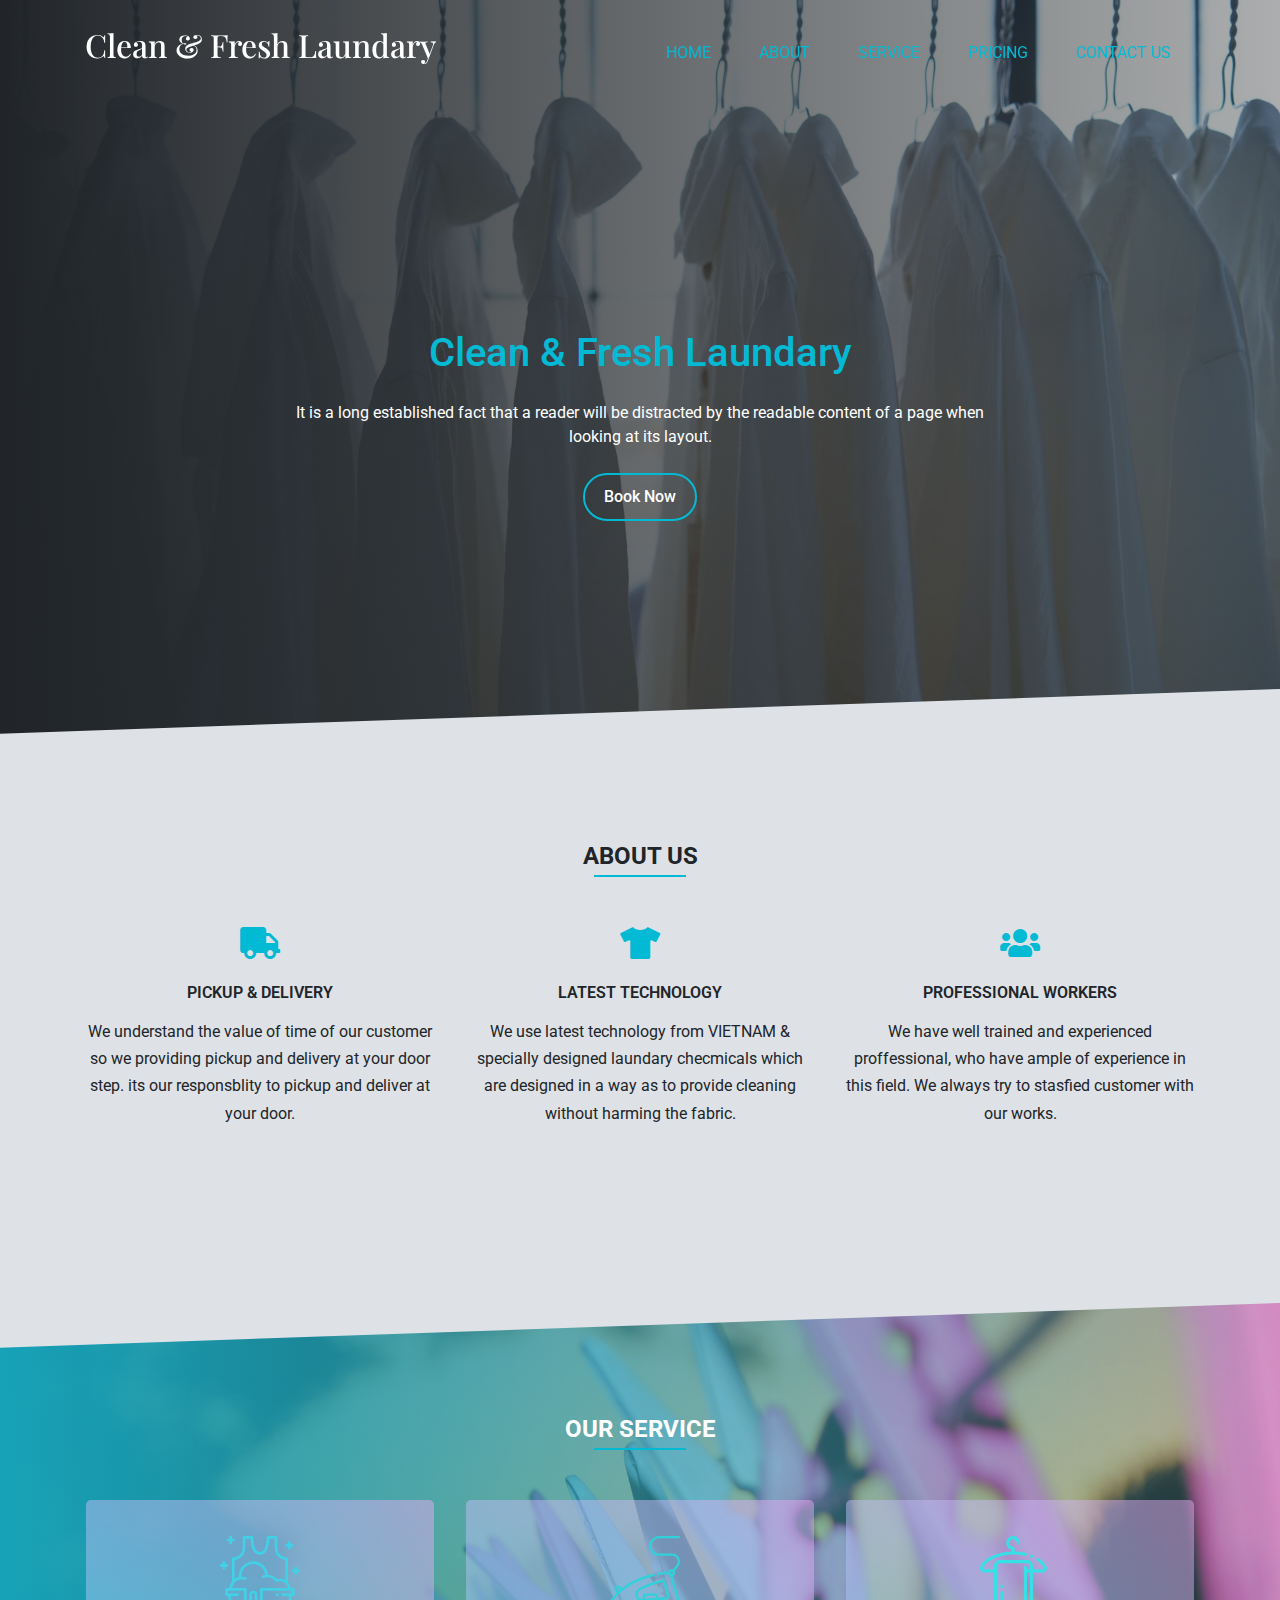
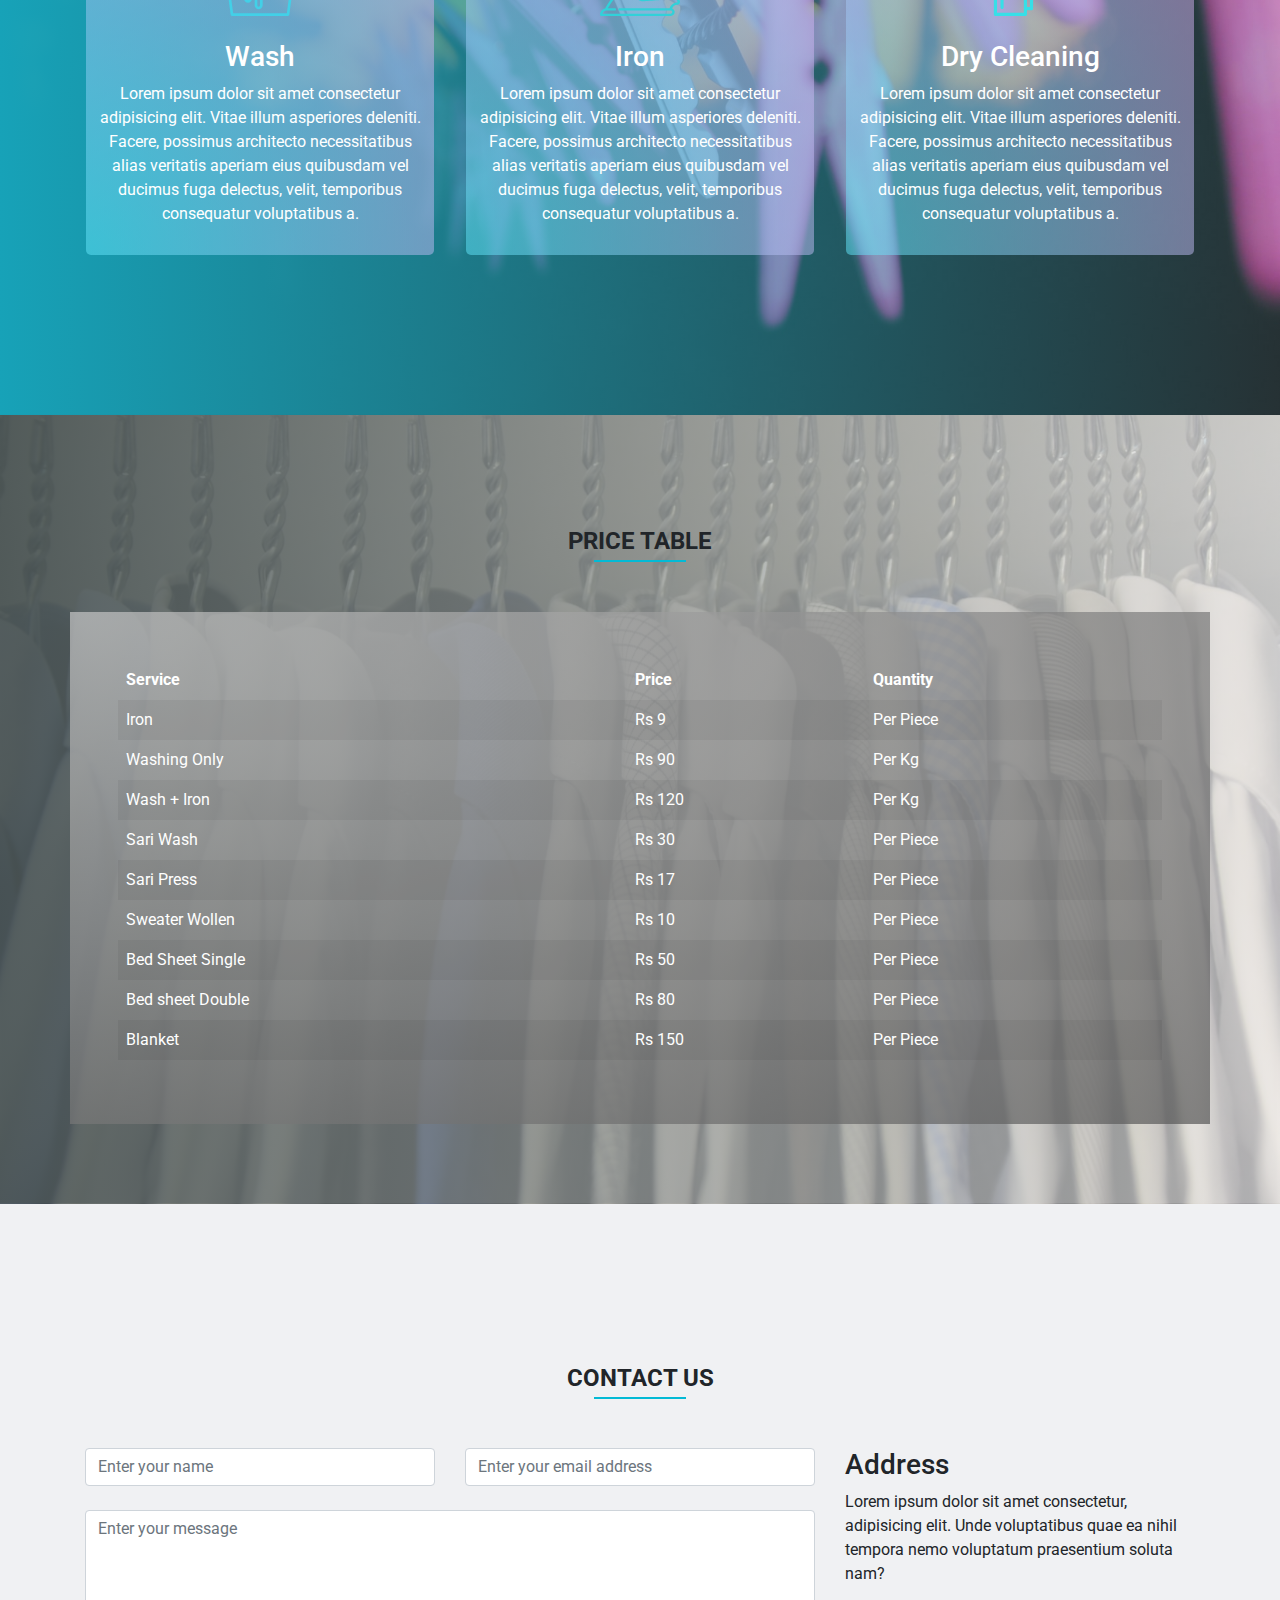
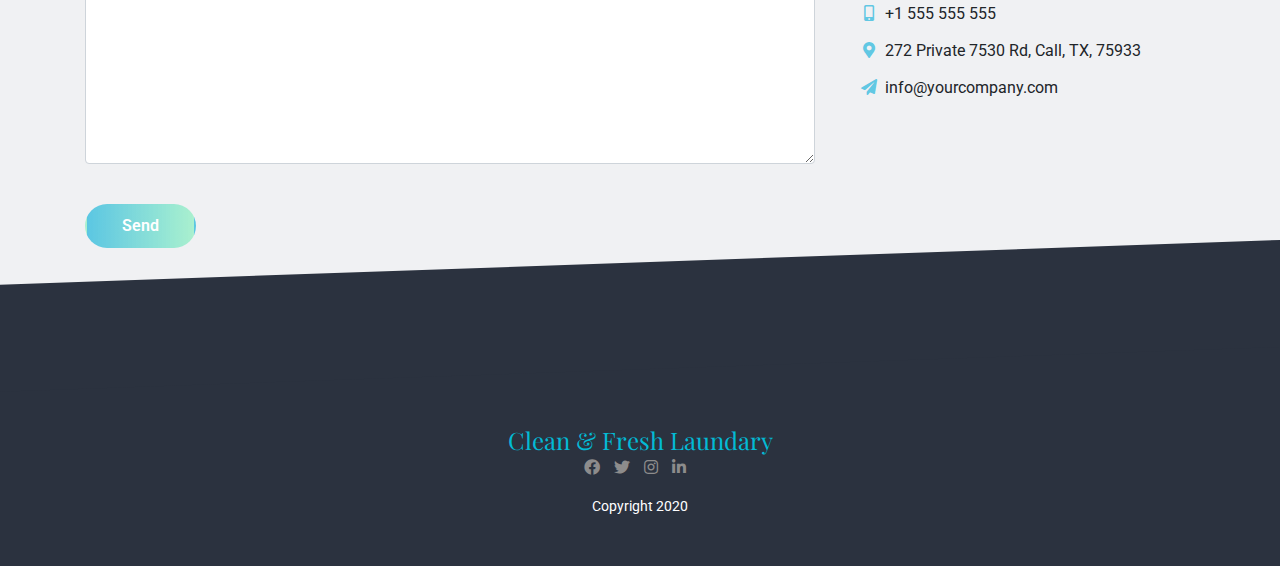
<file: Index.html>
<!DOCTYPE html>
<html lang="en">

<head>
  <!-- Required meta tags -->
  <meta charset="utf-8" />
  <meta name="viewport" content="width=device-width, initial-scale=1, shrink-to-fit=no" />
  <meta http-equiv="X-UA-Compatible" content="ie=edge" />
  <title>Clean & Fresh Laundary</title>
  <!-- Bootstrap CSS -->
  <link rel="stylesheet" href="https://maxcdn.bootstrapcdn.com/bootstrap/4.0.0/css/bootstrap.min.css"
    integrity="sha384-Gn5384xqQ1aoWXA+058RXPxPg6fy4IWvTNh0E263XmFcJlSAwiGgFAW/dAiS6JXm" crossorigin="anonymous" />
  <link rel="stylesheet" href="https://cdnjs.cloudflare.com/ajax/libs/font-awesome/5.12.1/css/all.min.css" />
  <link rel="stylesheet" href="css/main.css" />
</head>

<body>
  <header>
    <nav class="navbar navbar-expand-lg navbar-light fixed-top">
      <div class="container">
        <a class="navbar-brand" href="#"><p class="logo-font">Clean & Fresh Laundary</p></a>
        <button class="navbar-toggler navbar-toggler-right" type="button" data-toggle="collapse"
          data-target="#navbarNav" aria-controls="navbarNav" aria-expanded="false" aria-label="Toggle navigation">
          <span class="navbar-toggler-icon"></span>
        </button>
        <div class="collapse navbar-collapse justify-content-end" id="navbarNav">
          <ul class="navbar-nav">
            <li class="nav-item">
              <a class="nav-link" href="#">Home</a>
            </li>
            <li class="nav-item">
              <a class="nav-link" href="#about">About</a>
            </li>
            <li class="nav-item">
              <a class="nav-link" href="#service">Service</a>
            </li>
            <li class="nav-item">
              <a class="nav-link" href="#pricing">Pricing</a>
            </li>
            <li class="nav-item">
              <a class="nav-link" href="#contactus">Contact us</a>
            </li>
          </ul>
        </div>
      </div>
    </nav>
  </header>

  <!-- Hero Section-->
  <section id="hero">
    <div class="container h-100">
      <div class="row main-hero-content justify-content-center h-100 align-items-center">
        <div class="col-md-8 text-center">
          <h1 class="p-2">Clean & Fresh Laundary</h1>
          <p class="hero1-p p-2">
            It is a long established fact that a reader will be distracted by
            the readable content of a page when looking at its layout.
          </p>
          <div class="hero-button">
            <a href="#contactus" class="btn btn-outline-primary btn-white">Book Now</a>
          </div>
        </div>
      </div>
    </div>
  </section>

  <!-- About section -->
  <section id="about">
    <div class="container">
      <div class="row section-title justify-content-center">
        <h2 class="section-title-heading">About us</h2>
      </div>

      <div class="row justify-content-center text-center mt-5">
        <div class="col-md-4">
          <i class="fas fa-truck fa-2x mb-4"></i>
          <h3 class="mb-3">Pickup & Delivery</h3>
          <p>
            We understand the value of time of our customer so we providing
            pickup and delivery at your door step. its our responsblity to
            pickup and deliver at your door.
          </p>
        </div>
        <div class="col-md-4">
          <i class="fas fa-tshirt fa-2x mb-4"></i>
          <h3 class="mb-3">Latest Technology</h3>
          <p>
            We use latest technology from VIETNAM & specially designed
            laundary checmicals which are designed in a way as to provide
            cleaning without harming the fabric.
          </p>
        </div>
        <div class="col-md-4">
          <i class="fas fa-users fa-2x mb-4"></i>
          <h3 class="mb-3">Professional Workers</h3>
          <p>
            We have well trained and experienced proffessional, who have ample
            of experience in this field. We always try to stasfied customer
            with our works.
          </p>
        </div>
      </div>
    </div>
  </section>

  <!-- Service section -->
  <section id="service">
    <div class="container">
      <div class="row section-title justify-content-center">
        <h2 class="section-title-heading">Our Service</h2>
      </div>

      <div class="row mt-5">
        <div class="col-md-4 px-3">
          <div class="feature-block">
            <div class="logo-container">
              <img src="assets/img/washing.svg" alt="" />
            </div>
            <h3 class="text-center">Wash</h3>
            <p>
              Lorem ipsum dolor sit amet consectetur adipisicing elit. Vitae
              illum asperiores deleniti. Facere, possimus architecto
              necessitatibus alias veritatis aperiam eius quibusdam vel
              ducimus fuga delectus, velit, temporibus consequatur
              voluptatibus a.
            </p>
          </div>
        </div>
        <div class="col-md-4 px-3">
          <div class="feature-block">
            <div class="logo-container">
              <img src="assets/img/iron.svg" alt="" />
            </div>


            <h3 class="text-center">Iron</h3>
            <p>
              Lorem ipsum dolor sit amet consectetur adipisicing elit. Vitae
              illum asperiores deleniti. Facere, possimus architecto
              necessitatibus alias veritatis aperiam eius quibusdam vel
              ducimus fuga delectus, velit, temporibus consequatur
              voluptatibus a.
            </p>
          </div>
        </div>
        <div class="col-md-4 px-3">
          <div class="feature-block">
            <div class="logo-container">
              <img src="assets/img/towel.svg" alt="" />
            </div>
            <h3 class="text-center">Dry Cleaning</h3>
            <p>
              Lorem ipsum dolor sit amet consectetur adipisicing elit. Vitae
              illum asperiores deleniti. Facere, possimus architecto
              necessitatibus alias veritatis aperiam eius quibusdam vel
              ducimus fuga delectus, velit, temporibus consequatur
              voluptatibus a.
            </p>
          </div>

        </div>

      </div>
    </div>
  </section>

  <!-- Price section -->
  <section id="pricing">
    <div class="container">
      <div class="row section-title justify-content-center">
        <h2 class="section-title-heading hero1-p">Price Table</h2>
      </div>
      <div class="row mt-5 p-5  justify-content-center table-cs-dark">
        <table class="table table-striped">
          <thead>
            <tr>
              <th scope="col">Service</th>
              <th scope="col">Price</th>
              <th scope="col">Quantity</th>
            </tr>
          </thead>
          <tbody>
            <tr>
              <td>Iron</td>
              <td>Rs 9</td>
              <td>Per Piece</td>
            </tr>
            <tr>
              <td>Washing Only</td>
              <td>Rs 90</td>
              <td>Per Kg</td>
            </tr>
            <tr>
              <td>Wash + Iron</td>
              <td>Rs 120</td>
              <td>Per Kg</td>
            </tr>
            <tr>
              <td>Sari Wash</td>
              <td>Rs 30</td>
              <td>Per Piece</td>
            </tr>
            <tr>
              <td>Sari Press</td>
              <td>Rs 17</td>
              <td>Per Piece</td>
            </tr>
            <tr>
              <td>Sweater Wollen</td>
              <td>Rs 10</td>
              <td>Per Piece</td>
            </tr>
            <tr>
              <td>Bed Sheet Single</td>
              <td>Rs 50</td>
              <td>Per Piece</td>
            </tr>
            <tr>
              <td>Bed sheet Double</td>
              <td>Rs 80</td>
              <td>Per Piece</td>
            </tr>
            <tr>
              <td>Blanket</td>
              <td>Rs 150</td>
              <td>Per Piece</td>
            </tr>
          </tbody>
        </table>
      </div>

    </div>


  </section>

  <!-- Contact Us section -->

  <section id="contactus">
    <div class="container">
      <div class="row section-title justify-content-center">
        <h2 class="section-title-heading hero1-p">Contact Us</h2>
      </div>
      <div class="row mt-5">

        <div class="col-md-8">
          <div class="contact-form">
            <form name="contactus-form" id="contact-form">
              <div class="row">
                <div class="col">
                  <input type="text" class="form-control" id="name" placeholder="Enter your name" required />
                </div>
                <div class="col">
                  <input type="email" class="form-control" id="email" placeholder="Enter your email address" required /> 
                </div>
              </div>
              <div class="form-group mt-4">
                <textarea class="form-control" rows="10" id="body" placeholder="Enter your message" required></textarea>
              </div>
              <button type="submit" class="btn btn-contact mt-4">Send</button>
            </form>
          </div>
        </div>

        <div class="col-md-4">

          <div class="address">
            <h3>Address</h3>
            <p>Lorem ipsum dolor sit amet consectetur, adipisicing elit. Unde voluptatibus quae ea nihil
              tempora nemo voluptatum praesentium soluta nam?</p>
          </div>
          <div class="contact-details">
            <ul class="fa-ul">
              <li><span class="fa-li"><i class="fas fa-mobile-alt"></i></span>+1 555 555 555</li>
              <li><span class="fa-li"><i class="fas fa-map-marker-alt"></i></span>272 Private 7530 Rd, Call, TX, 75933
              </li>
              <li><span class="fa-li"><i class="fas fa-paper-plane"></i></span>info@yourcompany.com</li>
            </ul>
          </div>

        </div>

      </div>
    </div>
  </section>

  <!-- Footer section -->
  <footer id="footer">
    <div class="container">
        <div class="row d-flex flex-column align-items-center">
            <div class="footer-logo">
                <p class="footer-logo">Clean & Fresh Laundary</p>
            </div>
            <div class="social-icons">
                <a href="#"><i class="fab fa-facebook"></i></a>
                <a href="#"><i class="fab fa-twitter"></i></a>
                <a href="#"><i class="fab fa-instagram"></i></a>
                <a href="#"><i class="fab fa-linkedin-in"></i></a>
            </div>
            <div class="copyright text-center">
                <p>Copyright 2020</p>
            </div>

        </div>

    </div>

</footer>

  <!-- jQuery first, then Popper.js, then Bootstrap JS -->
  <script src="https://code.jquery.com/jquery-3.2.1.min.js" integrity="sha256-hwg4gsxgFZhOsEEamdOYGBf13FyQuiTwlAQgxVSNgt4=" crossorigin="anonymous"></script>
  <script src="https://cdnjs.cloudflare.com/ajax/libs/popper.js/1.12.9/umd/popper.min.js"
    integrity="sha384-ApNbgh9B+Y1QKtv3Rn7W3mgPxhU9K/ScQsAP7hUibX39j7fakFPskvXusvfa0b4Q" crossorigin="anonymous">
  </script>
  <script src="https://maxcdn.bootstrapcdn.com/bootstrap/4.0.0/js/bootstrap.min.js"
    integrity="sha384-JZR6Spejh4U02d8jOt6vLEHfe/JQGiRRSQQxSfFWpi1MquVdAyjUar5+76PVCmYl" crossorigin="anonymous">
  </script>
  <script src="js/main.js"></script>
</body>

</html>
</file>
<file: css/main.css>
@import url('https://fonts.googleapis.com/css2?family=Roboto:wght@100;300;400;500;700&display=swap');
@import url('https://fonts.googleapis.com/css2?family=Playfair+Display:wght@600&display=swap');

:root{
    --theme-optional:#b617b8b0;
    --main-color:#03bad5;
    --title-color-dark:#37474f;
    --body-color:#4955057;
    --section-grey:#dee2e6;
}
*{
    margin:0px;
    padding:0px;
}

body{
    font-family: 'Roboto', sans-serif;
}

h1{
    font-family: 'Roboto', sans-serif;
    font-size: 2.5rem;
    line-height: 3rem;
    font-weight: 500;
}

.logo-font{
    font-family: 'Playfair Display', sans-serif;
    font-weight: 500;
    font-size: 2rem;
    line-height: 3rem;
    color:#fff;
}
.footer-logo{
    font-family: 'Playfair Display', sans-serif;
    font-weight: 400;
    font-size: 1.5rem;
    line-height: 2rem;
    color:var(--main-color);
}

.btn-white{
    border: 2px solid var(--main-color);
    border-radius: 2rem;
    color: #ffffff;
    font-weight: 500;
    font-size: 1rem;
    padding: 0.6rem 1.2rem;
}

.btn-white:hover{
    background: var(--main-color);
    color:#fff;
    border-color: var(--main-color);
}

.navbar{
    padding-top:1rem;
}

.navbar-light .navbar-nav .nav-link{
    color:var(--main-color);
    font-weight:400;
    text-transform: uppercase;
    font-size:1rem;
    padding:0.5rem 1.5rem;
}

.navbar-light .navbar-nav .nav-link:hover{
    color:#fff;
}
.navbar.active {
    background-color: rgba(0,172,217, 0.7);
    box-shadow: 1px 2px 10px rgba(0,0,0,0.1);
}
.navbar.active .nav-link{
    color:#fff;
}
.navbar.active .nav-link:hover{

}

.navbar-light .navbar-nav >.nav-link{
    color:#fff;
}

/* Section title */
.section-title {
    position: relative;
}

h2.section-title-heading {
    color: var(--section-title-color-dark);
    padding-top: 2rem;
    text-transform: uppercase;
    font-weight: 700;
    font-size: 1.5rem;
}

.section-title::after {
    content: '';
    position: absolute;
    border-bottom: 2px solid var( --main-color);
    width: 8%;
    top: 65px;
}

.section-title:hover::after {
    width: 12%;
    transition: all 0.6s ease-out;
    -webkit-transition: all 0.6s ease-out;
    -moz-transition: all 0.6s ease-out;
    -o-transition: all 0.6s ease-out;

}


/* Hero Section*/

#hero{
    background-image: linear-gradient(to right,#212529,#1d21245e),url(../assets/img/laundry04.jpeg);
    background-size: cover;
    background-repeat: no-repeat;
    padding-top: 8rem;
    padding-bottom: 6rem;
    position: relative;
    height: 90vh;
}
#hero::after{
    content:'';
    position: absolute;
    background-color:var(--section-grey);
    width:100%;
    height:15%;
    transform: skewY(-2deg);
    transform-origin: bottom right;
    bottom: 0;
    right: 0;
    left:0;
}
#hero h1{
    color:var(--main-color);
}

.hero1-p {
    color: #fff;
}

/* About Section */

#about i {
    color: var(--main-color);
}

#about h3 {
    color: var(--section-title-color-dark);
    font-weight: 600;
    font-size: 1rem;
    text-transform: uppercase;
}

#about p {
    color: var(--body-color);
    font-size: 1rem;
    line-height: 1.7rem;
}

#about {
    position: relative;
    padding-bottom: 8rem;
    background-color : var(--section-grey);
}

#about::after {
    content: '';
    position: absolute;
    background-color: #fff;
    width: 100%;
    height: 15%;
    transform: skewY(-2deg);
    transform-origin: bottom right;
    bottom: -30px;
    right: 0;
    left: 0;
}

/* Service Section */
#service{
    background-image: linear-gradient(to right,#17a2b8,#76999e4f),url(../assets/img/laundry03.jpeg); 
    background-size: cover;
    background-repeat: no-repeat;
    padding-top: 7rem;
    padding-bottom: 10rem;
    position: relative;
    color:#ffffff;
    background-position: bottom;
}
#service::before{
    content: '';
    position: absolute;
    background-color:var(--section-grey);
    width: 100%;
    height: 15%;
    transform: skewY(-2deg);
    transform-origin: top right;
    top: -5rem;
    right: 0;
    left: 0;
}

#service .feature-block{
    background: rgba(97, 231, 251, 0.5);
    background: -webkit-radial-gradient(bottom left, rgba(97, 231, 251, 0.5), rgba(232, 170, 242, 0.5));
    background: -moz-radial-gradient(bottom left, rgba(97, 231, 251, 0.5), rgba(232, 170, 242, 0.5));
    background: radial-gradient(to top right, rgba(97, 231, 251, 0.5), rgba(232, 170, 242, 0.5));
    padding: 0.8rem;
    border-radius: 5px;
    text-align: center;
}
#service .feature-block:hover{
    box-shadow: 0 8px 16px 0 rgba(0,0,0,0.2);
}

#service .feature-block img{
    height: 80px;
    display: block;
    margin: 0.5rem auto;
}
#service .feature-block .logo-container{
    position: relative;
    width: 100%;
    text-align: center;
    display: block;
    padding: 1rem;
}

/* Pricing Section */

#pricing{
    background-image: linear-gradient(to right,rgb(74 84 84 / 93%),rgb(241 241 241 / 70%)),url(../assets/img/laundry05.jpeg);
    position: relative;
    padding-top: 5rem;
    padding-bottom: 5rem;
    background-size: cover;
    background-repeat: no-repeat;
    background-position: center;
}

.table-cs-dark{
    color:#fff;
    background: rgba(198, 198, 198, 0.7);
    background: -webkit-radial-gradient(top left, rgba(198, 198, 198, 0.7), rgba(87, 87, 87, 0.7));
    background: -moz-radial-gradient(top left, rgba(198, 198, 198, 0.7), rgba(87, 87, 87, 0.7));
    background: radial-gradient(to bottom right, rgba(198, 198, 198, 0.7), rgba(87, 87, 87, 0.7));
}
#pricing table td,#pricing table th{
    border:none;
    padding: .5rem;
}

/* Contact Us */

#contactus {
    background-color: #f0f1f3;
    padding-bottom: 5rem;
    padding-top: 8rem;
    position: relative;
}

/* #contact::before {
    content: '';
    position: absolute;
    background-color: #ffffff;
    width: 100%;
    height: 20%;
    transform: skewY(-2deg);
    transform-origin: top right;
    top: -6rem;
    right: 0;
    left: 0;
} */

.btn-contact {
    background: linear-gradient(to right, rgba(0,172,217, 0.62), rgba(105,240,174, 0.52));
    padding: .5rem 2.2rem;
    color: #ffffff;
    font-weight: 600;
    border-radius: 2rem;
    border: 2px solid transparent;
}

.btn-contact:hover {
    background: #ffffff;
    color: rgba(0,172,217, 0.62);
    border: 2px solid rgba(0,172,217, 0.62);
}

#contactus .contact-details ul li {
    padding-bottom: .8rem;
}

#contactus .contact-details ul li i {
    color: rgba(0,172,217, 0.62);
}


/* ============ Footer =============== */
#footer {
    background-color: #2b323f;
    padding-top: 6rem;
    padding-bottom: 2rem;
    position: relative;
}

#footer::before {
    content: '';
    position: absolute;
    background-color: #2b323f;
    width: 100%;
    height: 45%;
    transform: skewY(-2deg);
    transform-origin: top right;
    top: -5.5rem;
    right: 0;
    left: 0;
}

#footer .footer-logo img {
    margin-top: -4.5rem;
}

#footer .social-icons {
    margin-top: -1rem;
}

#footer .social-icons a {
    margin-right: 10px;
    color: #8d8c8c;
}

.copyright p {
    margin-top: 1rem;
    color: #ffffff;
    font-size: .9rem;
}
</file>
